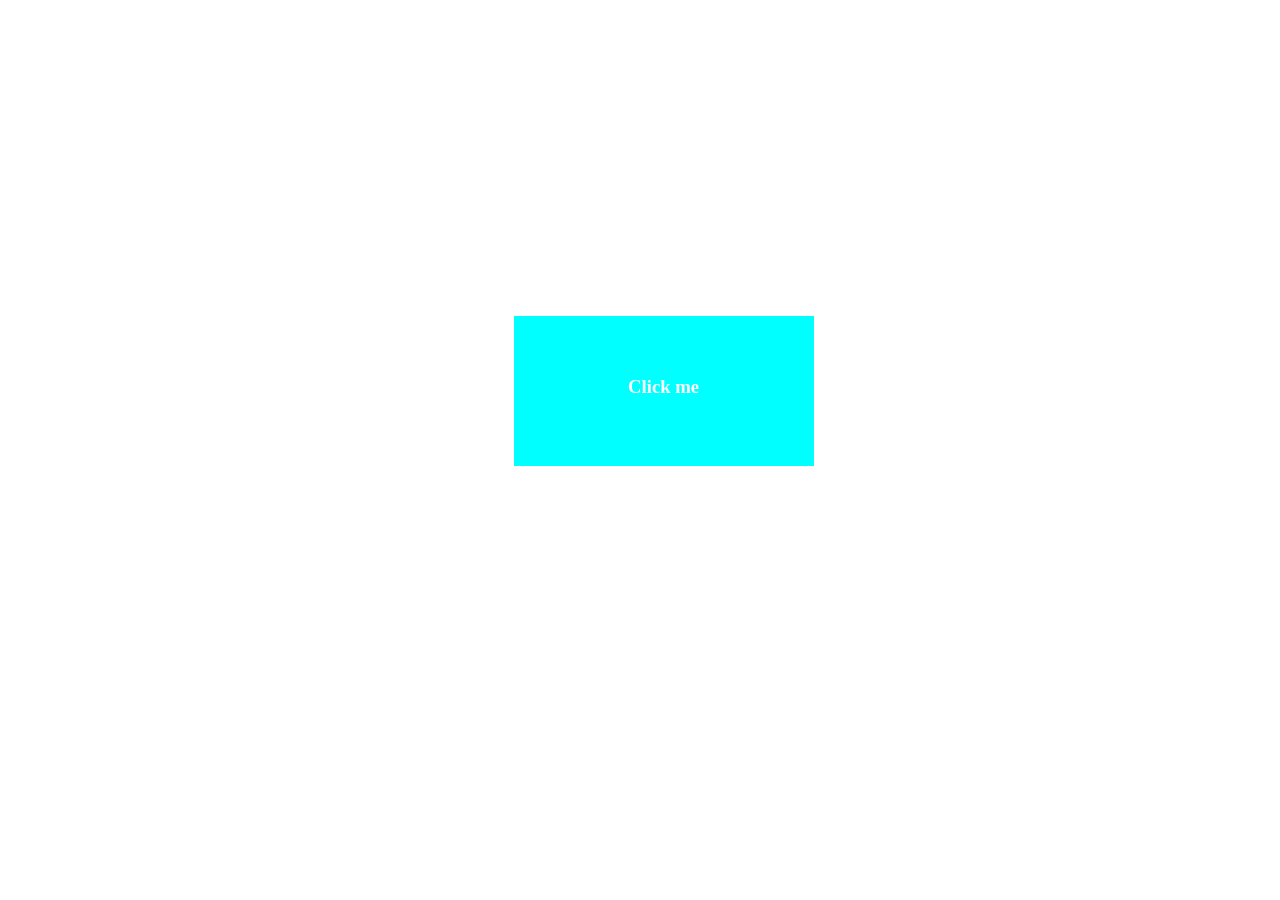
<file: 5 ლექციის/1 დავალება 19.04.2021/index.html>
<!DOCTYPE html>
<html lang="en">
<head>
    <meta charset="UTF-8">
    <link rel="stylesheet" href="style.css">
    <meta http-equiv="X-UA-Compatible" content="IE=edge">
    <meta name="viewport" content="width=device-width, initial-scale=1.0">
    <title>Document</title>
</head>
<body>


    
<div id="divfirst">

    <h3>Click me</h3>

</div>


    
</body>
</html>
</file>
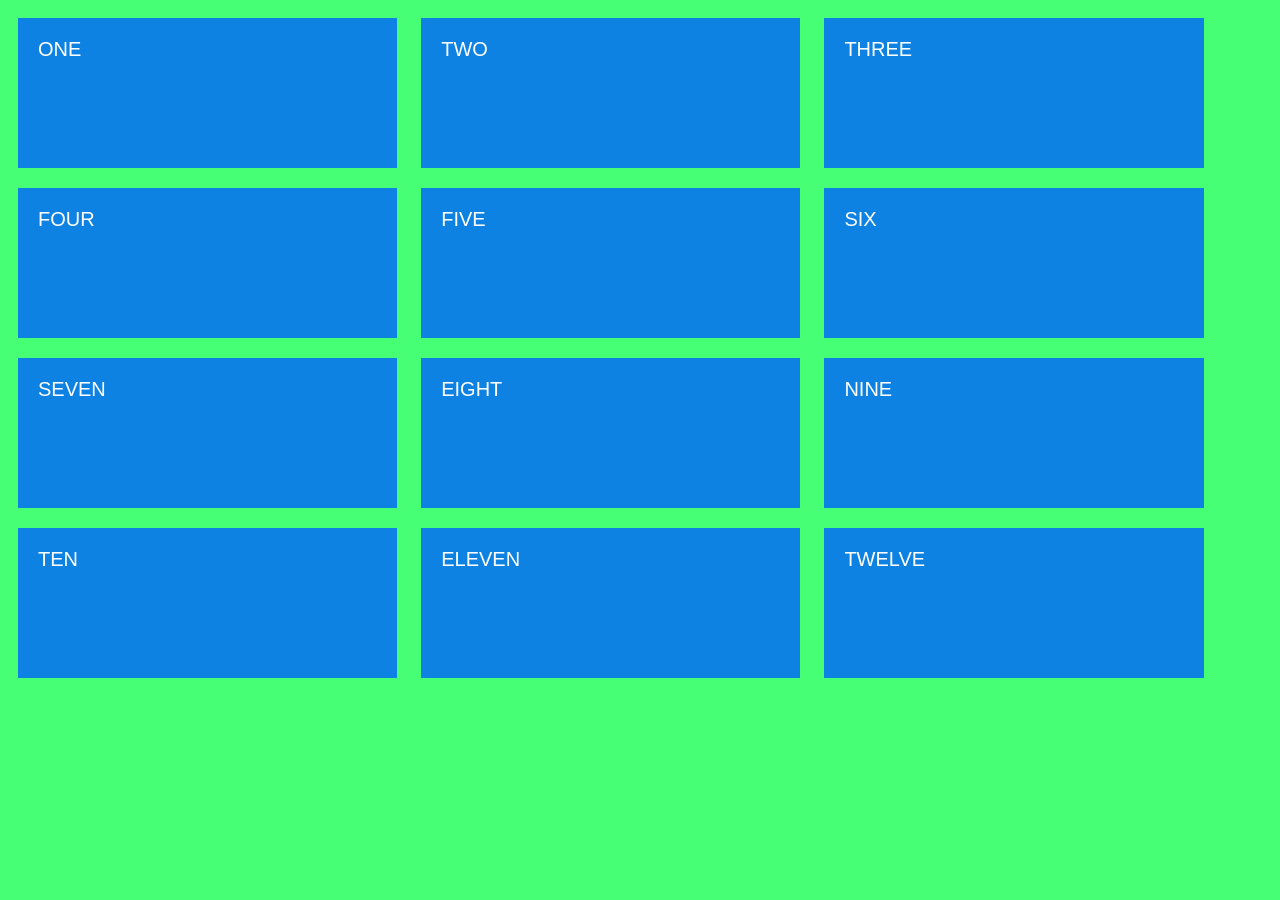
<file: 5 ლექციის/2 დავალება 19.04.2021/index.html>
<!DOCTYPE html>
<html lang="en">
<head>
    <meta charset="UTF-8">
    <link rel="stylesheet" href="style.css">
    <meta http-equiv="X-UA-Compatible" content="IE=edge">
    <meta name="viewport" content="width=device-width, initial-scale=1.0">
    <title>Document</title>
</head>
<body>
    <div class="divclass"> <h3> ONE </h3> </div>
    <div class="divclass"> <h3> TWO </h3> </div>
    <div class="divclass"> <h3> THREE </h3> </div>
    <div class="divclass"> <h3> FOUR </h3> </div>
    <div class="divclass"> <h3> FIVE </h3> </div>
    <div class="divclass"> <h3> SIX </h3> </div>
    <div class="divclass"> <h3> SEVEN </h3> </div>
    <div class="divclass"> <h3> EIGHT </h3> </div>
    <div class="divclass"> <h3> NINE </h3> </div>
    <div class="divclass"> <h3> TEN </h3> </div>
    <div class="divclass"> <h3> ELEVEN </h3> </div>
    <div class="divclass"> <h3> TWELVE </h3> </div>
    
    



    
</body>
</html>
</file>
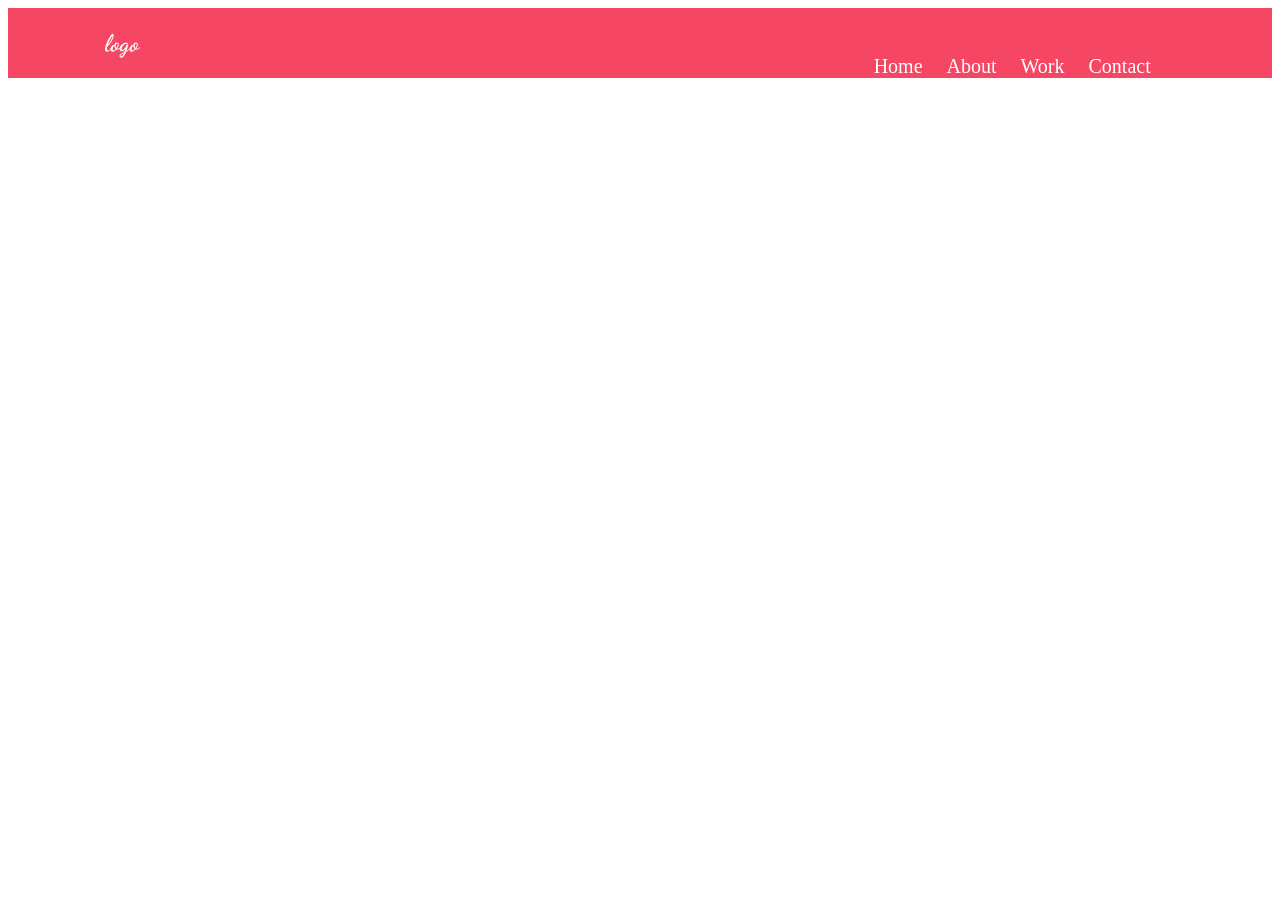
<file: 5 ლექციის/3 დავალება 19.04.2021/index.html>
<!DOCTYPE html>
<html lang="en">
<head>
    <meta charset="UTF-8">
    <link rel="preconnect" href="https://fonts.gstatic.com">
<link href="https://fonts.googleapis.com/css2?family=Dancing+Script:wght@600&family=Lobster&display=swap" rel="stylesheet">
    <link rel="stylesheet" href="style.css">
    <link rel="stylesheet" href="https://use.fontawesome.com/releases/v5.15.3/css/all.css" integrity="sha384-SZXxX4whJ79/gErwcOYf+zWLeJdY/qpuqC4cAa9rOGUstPomtqpuNWT9wdPEn2fk" crossorigin="anonymous">
    <meta http-equiv="X-UA-Compatible" content="IE=edge">
    <meta name="viewport" content="width=device-width, initial-scale=1.0">
    <title>Document</title>
</head>
<body>
    
    

        <div id="divfirst">

            <h2>logo</h2>

            <div id="divright">
                <span class="spanclass">Home</span>
                <span class="spanclass">About</span>
                <span class="spanclass">Work</span>
                <span class="spanclass">Contact</span>
                
                
        
            </div>

            
            <i id="buttom" class="fas fa-bars"></i>





    </div>


</body>
</html>
</file>
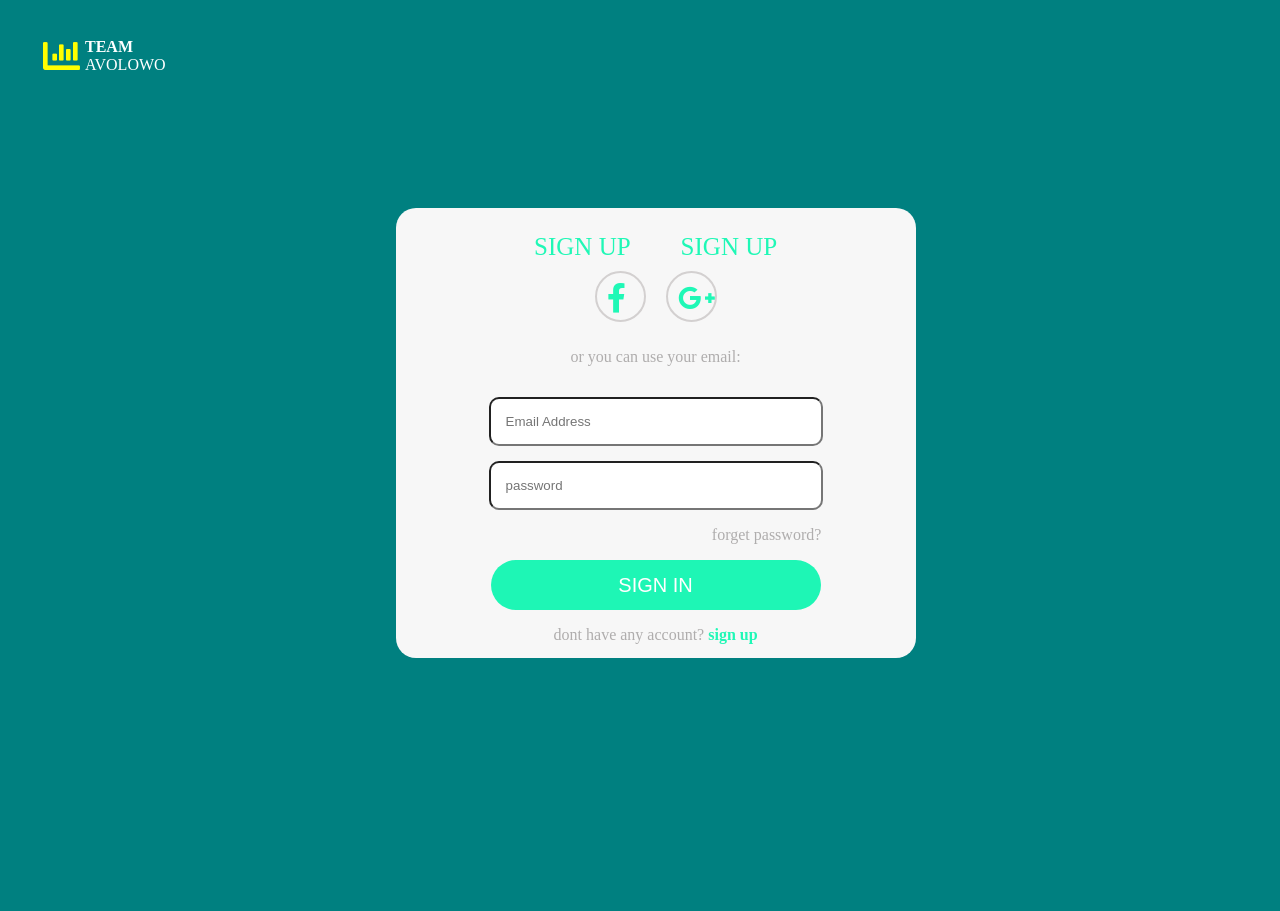
<file: 9 lecture/homework 06.05.2021/index.html>
<!DOCTYPE html>
<html lang="en">
<head>
    <meta charset="UTF-8">
    <link rel="stylesheet" href="style.css">
    <link rel="stylesheet" href="https://use.fontawesome.com/releases/v5.15.3/css/all.css" integrity="sha384-SZXxX4whJ79/gErwcOYf+zWLeJdY/qpuqC4cAa9rOGUstPomtqpuNWT9wdPEn2fk" crossorigin="anonymous">
    <meta http-equiv="X-UA-Compatible" content="IE=edge">
    
    <meta name="viewport" content="width=device-width, initial-scale=1.0">
    <title>Document</title>
</head>
<body>
    <header>
        <div><i class="fas fa-chart-bar"></i></div>
        <div> <b> TEAM</b> <br>AVOLOWO</div>
    </header>


    <div id="content">
        <div id="sign-up">
            <a href="SIGN Up">SIGN UP</a>
            <a href="SIGN Up">SIGN UP</a>
        </div>

        <div id="google-div">
            <i class="fab fa-facebook-f"></i>
            <i class="fab fa-google-plus-g"></i>

        </div>

        <div id="placeholder-div">

            <p>or you can use your email:</p>

           <div id="input-div">
               <form action="">
                   <input type="placeholder" placeholder="Email Address" >
                   <input type="placeholder" placeholder="password">
                   <p>forget password?</p>
                   
                </form>
           </div>

            <div id="button-div">
               <button>SIGN IN</button>
            </div>

            <div>
                 <P>dont have any account? <b id="sign-up-b">sign up</b> </P>
            </div>



          





        </div>







        

    </div>
  







</body>
</html>
</file>
<file: 5 ლექციის/1 დავალება 19.04.2021/style.css>
#divfirst{width: 300px;
    max-width: 100%;
    height: 150px;
    max-height: 100%;
    background-color: aqua;
    color: white;
    margin-left: 40%;
    justify-content: center;
    margin-top: 25%;
    display: flex;
    

}

h3{margin-top: 60px;

}

#divfirst:hover{
    border-color: aqua;
    border-style: solid;
    border-width: 10px;
    background-color: white;
    color:aqua;
    box-shadow: aqua -15px 15px;
    }
</file>
<file: 5 ლექციის/2 დავალება 19.04.2021/style.css>
.divclass{width: 380px;
    height: 150px;
    background-color:rgb(13, 130, 226);
    color: white;
    display: inline-block;
    margin:10px;
    max-width: 100%;
}

h3{margin-left: 20px;
font-family: Arial, Helvetica, sans-serif;
font-size: 20px;
font-weight: normal;}



@media(min-width:1000px){

body{background-color: rgb(71, 255, 117);}

.divclass {width: 30%;
    min-width: 100px;}
}

@media(max-width:999px){

    body{background-color: rgb(255, 108, 71);}
    
    .divclass {width: 45%;
        min-width: 30%;}
    
    }

    @media(max-width:454px){

        body{background-color: rgb(202, 70, 70);}
        
        .divclass {width: 90%;
            min-width: 30%;}
        
        }
</file>
<file: 5 ლექციის/3 დავალება 19.04.2021/style.css>
#divfirst{background-color: rgb(245, 70, 99);
    height: 70px;
    display: inline-flex;
    align-items: flex-end;
    justify-content: center;
    width: 100%;

}

h2{color: white;
    font-family: 'Dancing Script', cursive;
    margin-left: 0px;
    padding-top: 20px;
    width: 60%;
    
    
}

.spanclass{margin:10px;
    color: white;
    font-size: 20px;
    

}

@media(min-width:773px){
    #buttom{color:rgb(245, 70, 99) ;}


}


@media(max-width:792px){
    body{background-color: blue;}
    #divright{display: inline-block;
    flex-wrap: wrap;}

    #buttom{width: 50px;
    height: 50px;
    color: white;
}

.spanclass{margin:10px;
    color: rgb(245, 70, 99);
    font-size: 20px;
 }
   
 .spanclass:hover{display: inline-block;
    color: coral;

 }

    
}
</file>
<file: 9 lecture/homework 06.05.2021/style.css>
body{
    background-image: url(https://images.unsplash.com/photo-1504384308090-c894fdcc538d?ixid=MnwxMjA3fDB8MHxzZWFyY2h8MTZ8fHdvcmtpbmd8ZW58MHx8MHx8&ixlib=rb-1.2.1&auto=format&fit=crop&w=500&q=60);
    background-position:center;
    background-size: cover;
    background-repeat: no-repeat;
    background-color: teal;
    height: 895px;
    display: flex;
   
}

header{
    display: flex;
    margin-left: 30px;
    margin-top: 30px;
}

header div i{
    color: yellow;
    font-size: 37px;
}
header div {
    color: white;
    margin-left: 5px;
}

/* --------content-------- */



#content{
    
    width: 520px;
    height: 450px;
    background-color: rgb(247, 247, 247);
    margin-top: 200px;
    margin-left: 230px;
    border-radius: 20px;
    
    
}

#sign-up{
    display: flex;
    justify-content:center;
}

#sign-up a{
    font-size: 25px;
    margin: 25px;
    margin-bottom: 0px;
    text-decoration: none;
    color:rgba(9, 247, 175, 0.911) ;
    
}

#sign-up a:hover{
    text-decoration: underline;

}

@media(max-width:900px){
    #content{
        margin-left:0px;
    }
}

#google-div{
    display: flex;
    justify-content: center;
}

#google-div i{
    font-size: 30px;
    margin: 10px;
    color: rgba(9, 247, 175, 0.911);
    width: 27px;
    height: 27px;
    border-radius: 40px;
    border: 2px solid rgb(211, 208, 208);
    padding:10px;
}

/* placeholder-div */

#placeholder-div input{
    display: block;
    justify-content: center;
    margin: 15px;
    padding: 15px;
    border-radius: 10px;
    width: 300px;
    

}

#input-div{
    display: flex;
    justify-content: center;

}

#input-div p{
    margin-left: 222px;

}

#button-div{
    display: flex;
    justify-content: center;

}

button{
    width: 330px;
    height: 50px;
    border-radius: 50px;
    background-color:rgba(9, 247, 175, 0.911);
    outline: none;
    color: white;
    border:none;
    font-size: 20px;
    font-weight: 30px;
}

#placeholder-div p{
    text-align: center;
    color: rgb(175, 173, 173);
}

#sign-up-b{
    color: rgba(9, 247, 175, 0.911);
}
</file>
